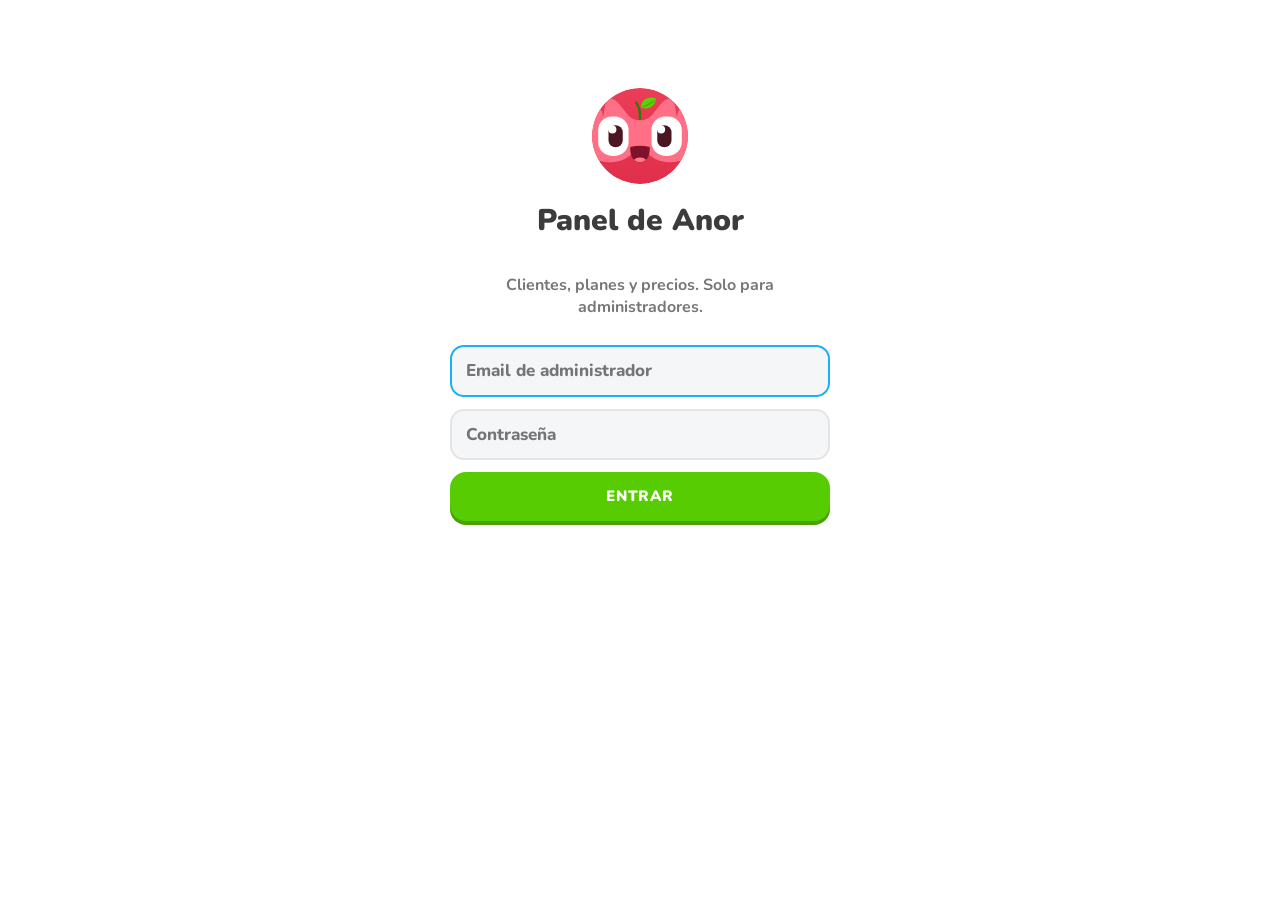
<file: admin/index.html>
<!doctype html>
<html lang="es">
<head>
<meta charset="utf-8">
<meta name="viewport" content="width=device-width,initial-scale=1,viewport-fit=cover">
<meta http-equiv="Content-Security-Policy" content="default-src 'none'; script-src 'self'; style-src 'self'; font-src 'self'; img-src 'self' data:; manifest-src 'self'; connect-src https://identitytoolkit.googleapis.com https://securetoken.googleapis.com https://firestore.googleapis.com; base-uri 'none'; form-action 'none'">
<meta name="referrer" content="no-referrer">
<meta name="robots" content="noindex,nofollow">
<meta name="theme-color" content="#58cc02">
<title>Anor · Panel</title>
<link rel="manifest" href="../manifest.webmanifest">
<link rel="icon" href="../icono.svg">
<link rel="apple-touch-icon" href="../icono.svg">
<link rel="stylesheet" href="../estilo.css">
</head>
<body class="adm">
<div id="app" class="adm-in" aria-live="polite"></div>
<div id="adm-toast" class="toast" role="status"></div>
<script src="../config.js"></script>
<script src="../fb.js"></script>
<script src="palabras.js"></script>
<script src="admin.js"></script>
</body>
</html>
</file>
<file: estilo.css>
/* estilo.css — página de descarga y panel de administración de Anor (mismo aire que la app: Nunito, verde, botones con relieve) */
@font-face{font-family:'Nunito';font-style:normal;font-weight:700;font-display:swap;src:url(fonts/nunito-latin-700-normal.woff2) format('woff2')}
@font-face{font-family:'Nunito';font-style:normal;font-weight:800;font-display:swap;src:url(fonts/nunito-latin-800-normal.woff2) format('woff2')}
@font-face{font-family:'Nunito';font-style:normal;font-weight:900;font-display:swap;src:url(fonts/nunito-latin-900-normal.woff2) format('woff2')}
:root{
  --bg:#fff;--bg2:#f4f6f7;--card:#fff;--ink:#3c3c3c;--ink2:#777;--line:#e5e5e5;
  --green:#58cc02;--greend:#46a302;--greent:#58a700;--blue:#1cb0f6;--blued:#1899d6;--bluet:#1899d6;
  --red:#ff4b4b;--redd:#ea2b2b;--redt:#ea2b2b;--orange:#ff9600;--gold:#ffc800;--granada:#c9283f;
  color-scheme:light;
}
@media (prefers-color-scheme:dark){:root{
  --bg:#131f24;--bg2:#0e171b;--card:#1f2c33;--ink:#e8eef1;--ink2:#9db0b9;--line:#2f414a;--greent:#7ddc2e;--bluet:#49c0f8;--redt:#ff7b7b;color-scheme:dark}}
*{box-sizing:border-box}
html,body{margin:0}
body{background:var(--bg);color:var(--ink);font-family:Nunito,ui-rounded,"SF Pro Rounded","Segoe UI",system-ui,-apple-system,sans-serif;font-weight:700;font-size:16px;line-height:1.4;-webkit-font-smoothing:antialiased}
h1{font-size:30px;font-weight:900;margin:.2em 0}
h2{font-size:21px;font-weight:900;margin:1em 0 .4em}
h3{font-size:17px;font-weight:900;margin:1.2em 0 .4em}
.mut{color:var(--ink2)}
a{color:var(--bluet)}
.btn{--b1:var(--green);--b2:var(--greend);--bt:#fff;display:inline-flex;align-items:center;justify-content:center;gap:8px;border:0;border-radius:16px;padding:14px 20px;background:var(--b1);color:var(--bt);box-shadow:0 4px 0 var(--b2);font:inherit;font-weight:900;font-size:15px;letter-spacing:.06em;text-transform:uppercase;cursor:pointer;text-decoration:none;transition:transform .08s,box-shadow .08s;touch-action:manipulation}
.btn:active{transform:translateY(4px);box-shadow:0 0 0 var(--b2)}
.btn[disabled]{--b1:var(--line);--b2:var(--line);--bt:var(--ink2);box-shadow:none;cursor:default}
.btn.blanco{--b1:var(--card);--b2:var(--line);--bt:var(--bluet);border:2px solid var(--line)}
.btn.azul{--b1:var(--blue);--b2:var(--blued)}
.btn.rojo{--b1:var(--red);--b2:var(--redd)}
.btn.peque{padding:8px 12px;font-size:12px;border-radius:12px}
input{width:100%;border:2px solid var(--line);border-radius:14px;background:var(--bg2);color:var(--ink);padding:12px 14px;font:inherit;font-size:17px;font-weight:800;outline:none}
input:focus{border-color:var(--blue)}
input[type=radio]{width:auto;accent-color:var(--green)}
label{display:flex;flex-direction:column;gap:6px;font-size:14px;color:var(--ink2)}
.etq{font-size:14px;color:var(--ink2)}
.form{display:flex;flex-direction:column;gap:12px}
.fila-btn{display:flex;gap:10px;flex-wrap:wrap;justify-content:flex-end;margin-top:4px}
.fila-btn .btn{flex:1 1 auto}
.chip{display:inline-block;border-radius:99px;padding:2px 10px;font-size:12px;font-weight:900;letter-spacing:.03em;background:var(--bg2);color:var(--ink2);white-space:nowrap}
.chip.ok{background:#d7ffb8;color:#3d7a00}.chip.pronto{background:#fff1c2;color:#9a6500}.chip.venc{background:#ffdfe0;color:#c21f1f}.chip.bloq{background:var(--line);color:var(--ink2)}
@media (prefers-color-scheme:dark){.chip.ok{background:#1f3d17;color:#a5ed6e}.chip.pronto{background:#41361a;color:#ffc800}.chip.venc{background:#4a2025;color:#ff9b9b}}
.tarjeta{border:2px solid var(--line);border-radius:18px;padding:6px 14px;background:var(--card)}
.fila{display:flex;justify-content:space-between;align-items:baseline;gap:12px;padding:9px 0;border-bottom:2px solid var(--line)}
.fila:last-child{border-bottom:0}
.fila b{text-align:right;overflow-wrap:anywhere}
.toast{position:fixed;left:50%;bottom:24px;transform:translate(-50%,20px);background:#1f2c33;color:#fff;padding:12px 18px;border-radius:14px;font-weight:800;opacity:0;pointer-events:none;transition:.25s;z-index:50;max-width:90vw;text-align:center}
.toast.show{opacity:1;transform:translate(-50%,0)}

/* ---------- página pública de descarga ---------- */
.pub-in{max-width:520px;margin:0 auto;padding:32px 18px 48px;display:flex;flex-direction:column;gap:14px;text-align:center}
.pub-logo{width:120px;height:120px;margin:0 auto;border-radius:50%;box-shadow:0 6px 0 rgba(0,0,0,.12)}
.pub-sub{font-size:19px;margin:0}
.pub-card{border:2px solid var(--line);border-radius:18px;padding:14px 16px;text-align:left;background:var(--card)}
.pub-card h2{margin-top:0}
.pub-card ol{margin:0;padding-left:22px;display:flex;flex-direction:column;gap:6px}
.pub-pl{display:flex;justify-content:space-between;font-size:18px;padding:4px 0}
.pub-pl b{color:var(--greent)}

/* ---------- panel de administración ---------- */
.adm-in{max-width:760px;margin:0 auto;padding:16px 16px 60px}
.entrada{max-width:380px;margin:8vh auto 0;text-align:center;display:flex;flex-direction:column;gap:10px}
.entrada .logo{margin:0 auto;border-radius:50%}
.adm-err{color:var(--redt);font-weight:800;font-size:15px}
.adm-err:empty{display:none}
.cab{display:flex;align-items:center;gap:10px;padding:4px 0 12px}
.cab img{border-radius:50%}
.cab-t{flex:1;display:flex;flex-direction:column;line-height:1.2;min-width:0}
.cab-t span{font-size:13px;overflow:hidden;text-overflow:ellipsis;white-space:nowrap}
.tabs{display:flex;gap:6px;border-bottom:2px solid var(--line);margin-bottom:12px}
.tab{border:0;background:none;font:inherit;font-weight:900;color:var(--ink2);padding:10px 12px;border-bottom:3px solid transparent;margin-bottom:-2px;cursor:pointer}
.tab.on{color:var(--bluet);border-bottom-color:var(--blue)}
.resumen{display:flex;gap:6px;flex-wrap:wrap;margin-bottom:10px}
.barra{display:flex;gap:10px;margin-bottom:12px;flex-wrap:wrap}
.barra input{flex:1 1 220px}
.lista{display:flex;flex-direction:column;gap:10px}
.adm-u{display:flex;flex-direction:column;gap:3px;text-align:left;border:2px solid var(--line);border-bottom-width:4px;border-radius:16px;padding:10px 14px;background:var(--card);color:var(--ink);font:inherit;cursor:pointer;width:100%}
.adm-u .u1{display:flex;align-items:center;gap:6px;flex-wrap:wrap}
.adm-u .u1 .chip{margin-left:auto}
.adm-u .u2{font-size:14px}
.adm-u.bloq{opacity:.7}
.vacio{text-align:center;padding:24px 0}
.volver{border:0;background:none;color:var(--bluet);font:inherit;font-weight:900;padding:6px 0;cursor:pointer}
.acciones{display:grid;grid-template-columns:repeat(auto-fill,minmax(200px,1fr));gap:10px;margin-top:14px}
.dlg-fondo{position:fixed;inset:0;background:rgba(0,0,0,.55);display:flex;align-items:center;justify-content:center;padding:16px;z-index:40;overflow-y:auto}
.dlg{background:var(--bg);border-radius:20px;padding:18px;width:100%;max-width:440px;max-height:calc(100vh - 32px);overflow-y:auto}
.dlg h2{margin-top:0}
.radios{display:flex;flex-direction:column;gap:6px}
.radio{flex-direction:row;align-items:center;gap:8px;font-size:16px;color:var(--ink);border:2px solid var(--line);border-radius:14px;padding:10px 12px;cursor:pointer}
.cred{display:flex;flex-direction:column;gap:8px;border:2px solid var(--line);border-radius:16px;padding:12px 14px;margin-bottom:10px}
.cred div{display:flex;justify-content:space-between;gap:10px;align-items:baseline}
.cred .clave{font-size:20px;color:var(--greent);letter-spacing:.02em;user-select:all}
.aviso{background:#fff1c2;color:#7a5200;border-radius:12px;padding:8px 12px;font-size:14px}
@media (prefers-color-scheme:dark){.aviso{background:#41361a;color:#ffc800}}
.msg{white-space:pre-wrap;font:inherit;font-size:14px;background:var(--bg2);border-radius:12px;padding:10px 12px;margin:0 0 10px;user-select:all}
.cargando{text-align:center;padding:40px 0}
</file>
